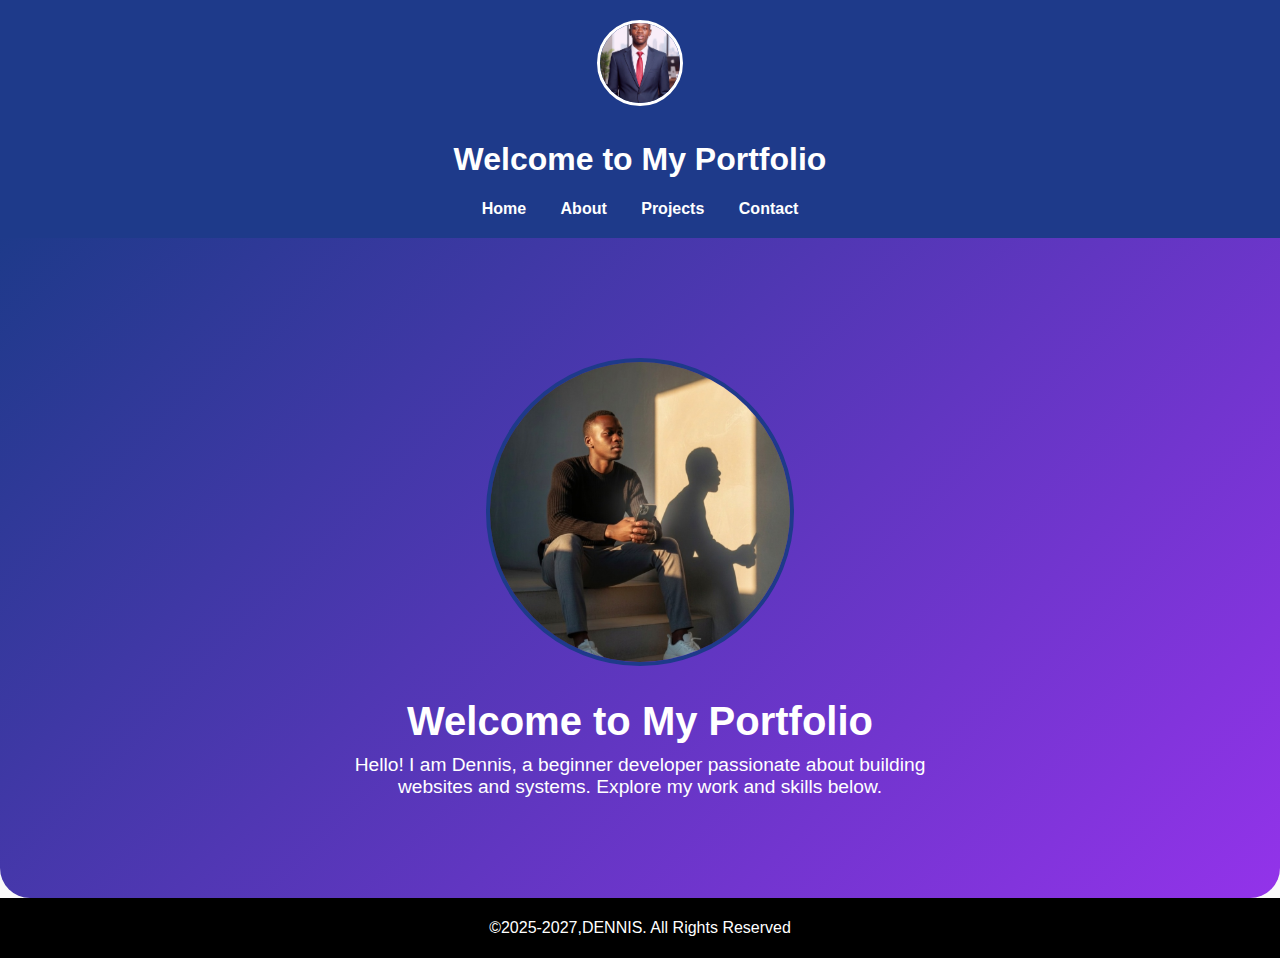
<file: index.html>
<!DOCTYPE html>
<html lang="en">
<head>
  <meta charset="UTF-8">
  <meta name="viewport" content="width=device-width, initial-scale=1.0">
  <title>My Portfolio</title>
  <link rel="stylesheet" href="style.css">
</head>
<body>
  <header>
    <img src="images/programmer.png" alt="My Logo" class="logo">
    <h1>Welcome to My Portfolio</h1>
    <nav>
      <a href="index.html">Home</a>
      <a href="about.html">About</a>
      <a href="projects.html">Projects</a>
      <a href="contact.html">Contact</a>
    </nav>
  </header>

<section class="home-hero">
  <img src="images/deno (1).png" alt="My Photo" class="profile-pic">
  <h2>Welcome to My Portfolio</h2>
  <p>Hello! I am Dennis, a beginner developer passionate about building websites and systems. Explore my work and skills below.</p>
</section>
</body>
<footer>
 <p>&copy;2025-2027,DENNIS. All Rights Reserved</p>
</footer>
</html>
</file>
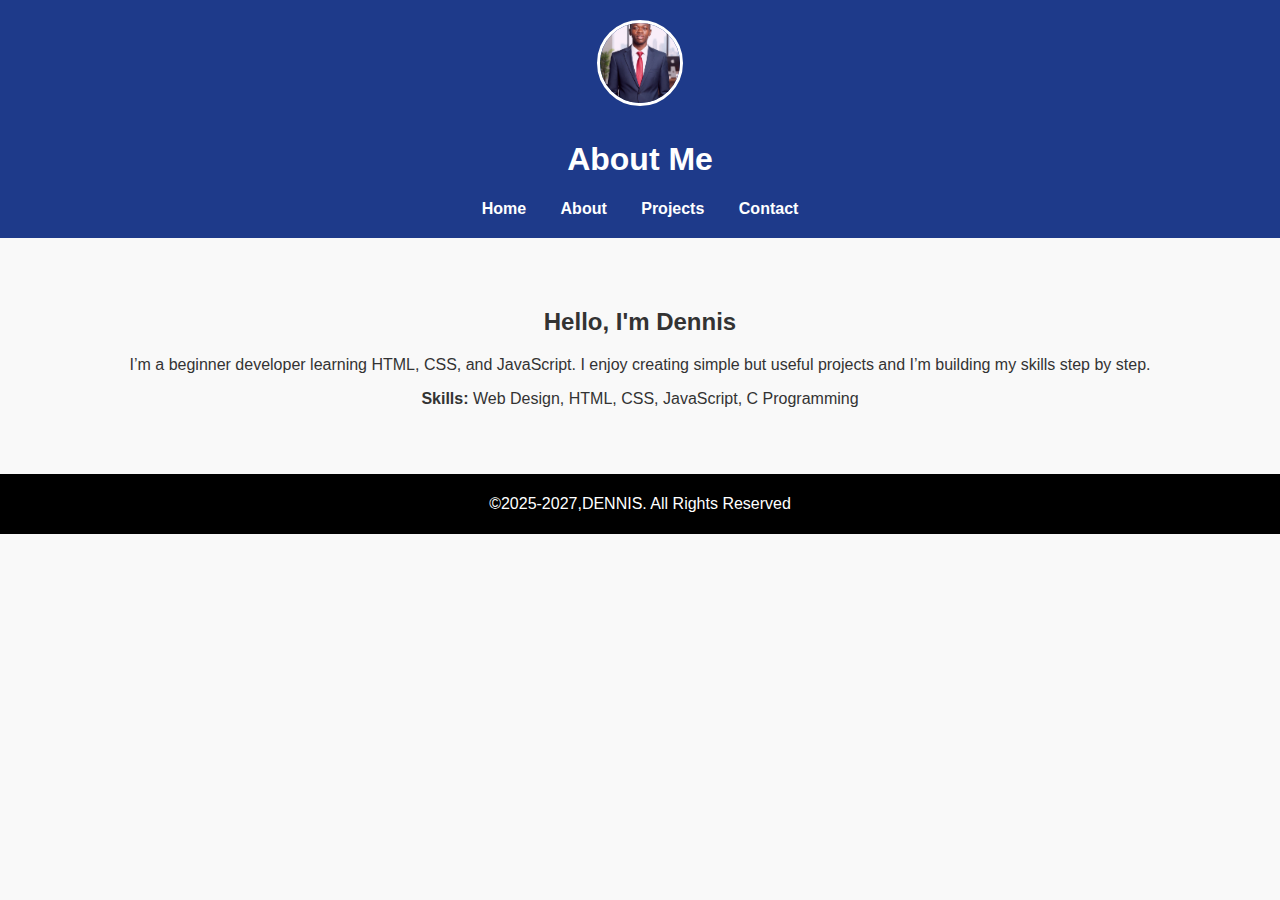
<file: about.html>
<!DOCTYPE html>
<html lang="en">
<head>
  <meta charset="UTF-8">
  <meta name="viewport" content="width=device-width, initial-scale=1.0">
  <title>About Me</title>
  <link rel="stylesheet" href="style.css">
</head>
<body>
  <header>
   <img src="images/programmer.png" alt="My Logo" class="logo">

    <h1>About Me</h1>
    <nav>
      <a href="index.html">Home</a>
      <a href="about.html">About</a>
      <a href="projects.html">Projects</a>
      <a href="contact.html">Contact</a>
    </nav>
  </header>

  <section>
    <h2>Hello, I'm Dennis</h2>
    <p>I’m a beginner developer learning HTML, CSS, and JavaScript.  
       I enjoy creating simple but useful projects and I’m building my skills step by step.</p>
    <p><strong>Skills:</strong> Web Design, HTML, CSS, JavaScript, C Programming</p>
  </section>
</body>
<footer>
 <p>&copy;2025-2027,DENNIS. All Rights Reserved</p>
</footer>
</html>
</file>
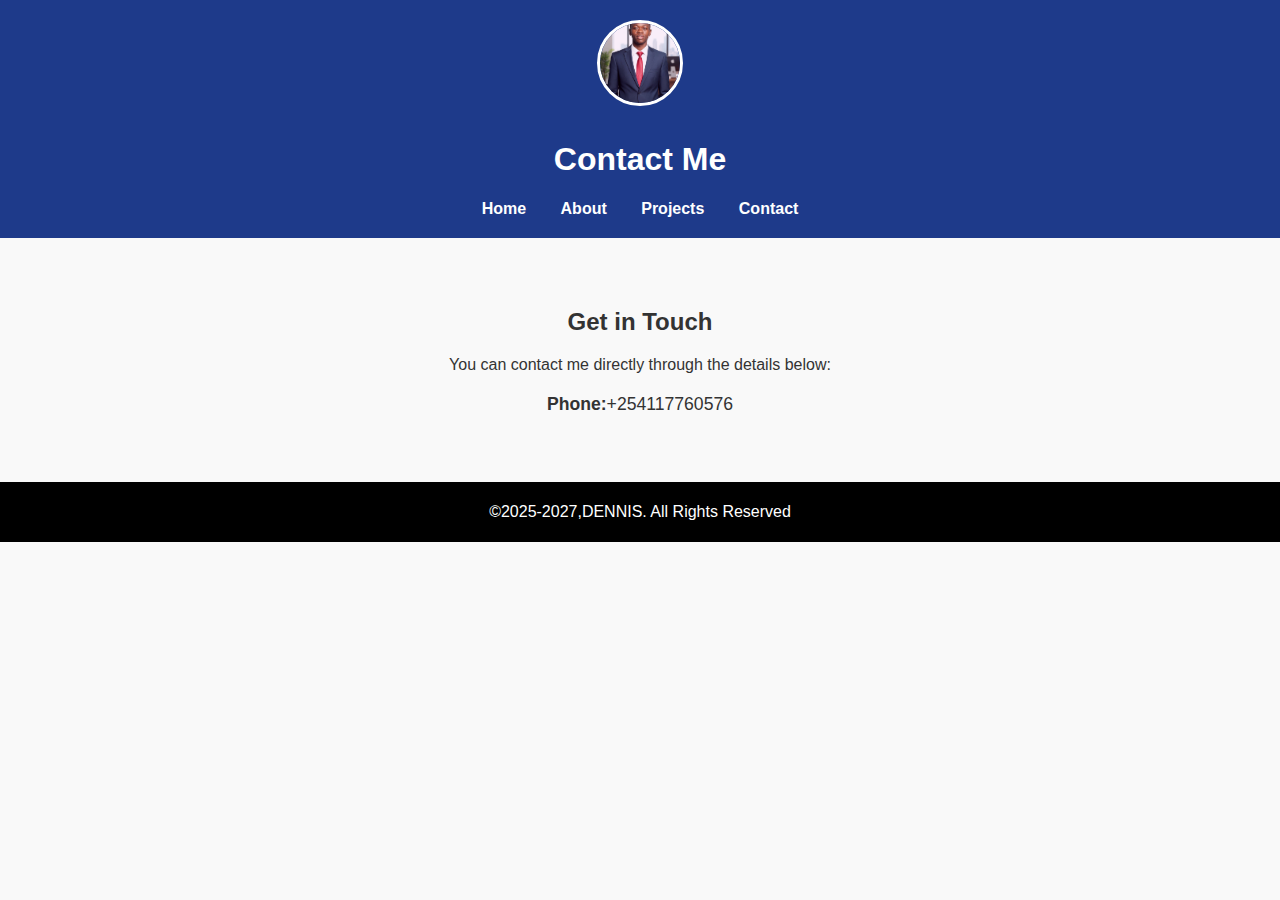
<file: contact.html>
<!DOCTYPE html>
<html lang="en">
<head>
  <meta charset="UTF-8">
  <meta name="viewport" content="width=device-width, initial-scale=1.0">
  <title>Contact Me</title>
  <link rel="stylesheet" href="style.css">
</head>
<body>
  <header>
   <img src="images/programmer.png" alt="My Logo" class="logo">
    <h1>Contact Me</h1>
    <nav>
      <a href="index.html">Home</a>
      <a href="about.html">About</a>
      <a href="projects.html">Projects</a>
      <a href="contact.html">Contact</a>
    </nav>
  </header>

  <section>
  <h2>Get in Touch</h2>
  <p>You can contact me directly through the details below:</p>

  <div class="contact-info">
    <p><strong>Phone:</strong>+254117760576</a></p>
   
  </div>
</section>

</body>
<footer>
 <p>&copy;2025-2027,DENNIS. All Rights Reserved</p>
</footer>
</html>
</file>
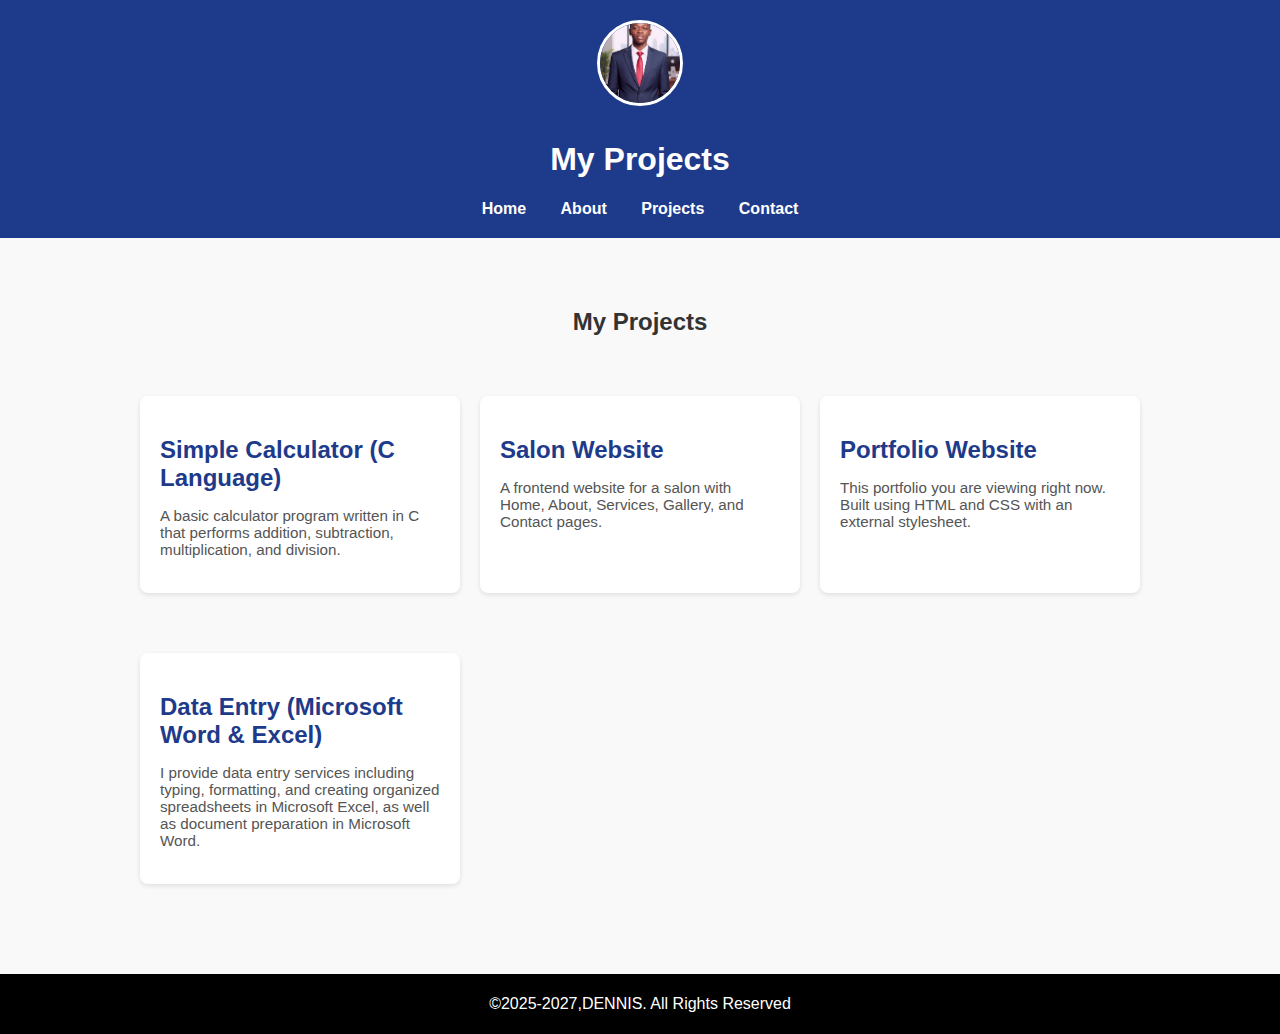
<file: projects.html>
<!DOCTYPE html>
<html lang="en">
<head>
  <meta charset="UTF-8">
  <meta name="viewport" content="width=device-width, initial-scale=1.0">
  <title>My Projects</title>
  <link rel="stylesheet" href="style.css">
</head>
<body>
  <header>
    <img src="images/programmer.png" alt="My Logo" class="logo">
    <h1>My Projects</h1>
    <nav>
      <a href="index.html">Home</a>
      <a href="about.html">About</a>
      <a href="projects.html">Projects</a>
      <a href="contact.html">Contact</a>
    </nav>
  </header>

  <section>
  <h2>My Projects</h2>
  <div class="projects-container">
    <div class="project">
      <h2>Simple Calculator (C Language)</h2>
      <p>A basic calculator program written in C that performs addition, subtraction, multiplication, and division.</p>
    </div>

    <div class="project">
      <h2>Salon Website</h2>
      <p>A frontend website for a salon with Home, About, Services, Gallery, and Contact pages.</p>
    </div>

    <div class="project">
      <h2>Portfolio Website</h2>
      <p>This portfolio you are viewing right now. Built using HTML and CSS with an external stylesheet.</p>
    </div>
    <div class="project">
      <h2>Data Entry (Microsoft Word & Excel)</h2>
      <p>I provide data entry services including typing, formatting, and creating organized spreadsheets in Microsoft Excel, as well as document preparation in Microsoft Word.</p>
    </div>
  </div>
</section>

</body>
<footer>
 <p>&copy;2025-2027,DENNIS. All Rights Reserved</p>
</footer>
</html>
</file>
<file: style.css>
/* General styling */
body {
  font-family: Arial, sans-serif;
  margin: 0;
  padding: 0;
  background: #f9f9f9;
  color: #333;
}

/* Header and navigation */
header {
 background: #1e3a8a;
  color: #fff;
  padding: 20px;
  text-align: center;
}
/* Logo styling */
.logo {
  width: 80px;
  height: 80px;
  border-radius: 50%; /* makes it circular */
  object-fit: cover;
  margin-bottom: 10px;
  border: 3px solid #fff;

}



nav a {
  color: #fff;
  margin: 0 15px;
  text-decoration: none;
  font-weight: bold;
}

nav a:hover {
  color: #ff9800;
}

/* Section content */
section {
  padding: 50px;
  text-align: center;
}
.home-hero {
  background: linear-gradient(135deg, #1e3a8a, #9333ea); /* blue to purple */
  color: #fff;
  padding: 100px 20px;
  text-align: center;
  border-radius: 0 0 30px 30px; /* curved bottom */

 
}



.home-hero h2 {
  font-size: 2.5em;
  margin-bottom: 10px;
}

.home-hero p {
  font-size: 1.2em;
  max-width: 600px;
  margin: 0 auto;
}
/* buttons */
button{
  background-color: green;
  padding: 12px;
 
  margin: 5px;
  width: 40%;
  font-size: 25px;
  border-radius: 12px;
  animation: btn 1s infinite;
}
@keyframes btn{
  10%{background-color: green;}
  25%{background-color: red;}
  50%{background-color: purple;}
  100%{background-color: orange;}
}
button a{
  color: white;
  text-decoration: none;
}
button:hover{
  background-color: black;
}

/* Profile picture styling */
.profile-pic {
  width: 300px;
  height: 300px;
  border-radius: 50%;
  object-fit: cover;
  margin: 20px auto;
  display: block;
  border: 4px solid #1e3a8a;
 
}
/* About Section */
.about {
    display: flex;
    flex-direction: column; /* Stack items on small screens */
    justify-content: center;
    align-items: center;
    padding: 50px 20px;
    text-align: center;
}
.about-img img {
    width: 250px;
    height: 250px;
    border-radius: 50%;
    object-fit: cover;
    border: 5px solid #0077b6;
    margin-bottom: 20px;
}
.about-text {
    max-width: 700px;
}

.about-text h2 {
    color: #0077b6;
    margin-bottom: 15px;
}
 


.about-text h2 {
    color: #0077b6;
    margin-bottom: 15px;
}

.about-text p {
    margin-bottom: 20px;
}

.about-text ul {
    list-style: none;
    padding: 0;
}

.about-text ul li {
    background: #e3f2fd;
    margin: 8px 0;
    padding: 10px;
    border-radius: 5px;
}

/* Project boxes */
.project {
  background: #fff;
  margin: 20px auto;
  padding: 20px;
  border-radius: 8px;
  max-width: 600px;
  box-shadow: 0 2px 5px rgba(0,0,0,0.1);
  text-align: left;
}
.projects-container {
  display: grid;
  grid-template-columns: repeat(auto-fit, minmax(280px, 1fr));
  gap: 20px;
  max-width: 1000px;
  margin: 0 auto;
  padding: 20px;
}
.project h2 {
  color: #1e3a8a;
  margin-bottom: 10px;
}

.project p {
  font-size: 0.95em;
  color: #555;
}

/* Hover effect */
.project:hover {
  transform: translateY(-5px);
  box-shadow: 0 6px 16px rgba(0,0,0,0.15);
  border-top: 5px solid #ff9800;
}



/* Contact info styling */
.contact-info {
  margin-top: 20px;
  font-size: 1.1em;
}

.contact-info a {
  color: #1e3a8a;
  text-decoration: none;
  font-weight: bold;
}

.contact-info a:hover {
  color: #ff9800;
}
.whatsapp-button {
  display: inline-block;
  background-color: #25D366; /* WhatsApp green */
  color: white;
  padding: 12px 20px;
  border-radius: 8px;
  font-size: 16px;
  font-weight: bold;
  text-decoration: none;
  transition: background 0.3s ease;
}

.whatsapp-button:hover {
  background-color: #1ebe5d;
}
/* appreciation */
.appreciation{
  background-color: #25D366;
  padding: 60px;
  text-align: center;
  font-size: 40px;
}

footer{
  background-color: black;
  text-align: center;
  padding: 5px;
  color: white;
}
/* ========== Responsive Design ========== */
@media (max-width: 768px) {
  header {
    text-align: center;
    padding: 15px;
  }

  nav {
    display: flex;
    flex-direction: column;
    gap: 10px;
    margin-top: 10px;
  }

  nav a {
    display: block;
    padding: 8px;
    background: #1e3a8a;
    border-radius: 5px;
  }
 .about{
  text-align: left;
  
 }

  .home-hero {
    padding: 60px 20px;
  }

  .home-hero h2 {
    font-size: 2em;
  }

  .home-hero p {
    font-size: 1em;
  }

  .projects-container {
    grid-template-columns: 1fr; /* stack cards */
    padding: 10px;
  }

  .project {
    padding: 15px;
  }

  form {
    width: 90%;
  }
}

@media (max-width: 480px) {
  header h1 {
    font-size: 1.5em;
  }

  nav a {
    font-size: 0.9em;
    padding: 6px;
  }

  .home-hero h2 {
    font-size: 1.6em;
  }
}
</file>
